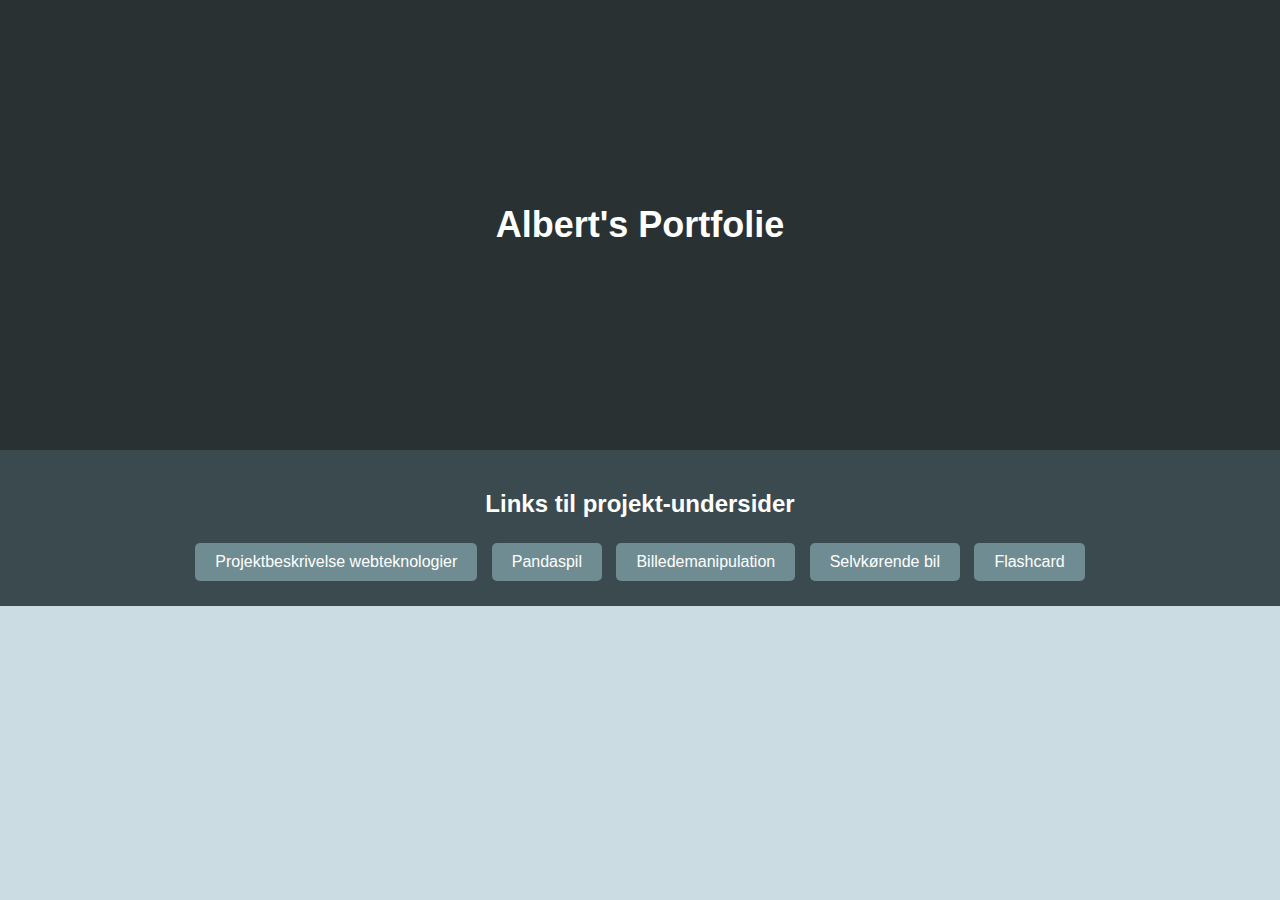
<file: index.html>
<!DOCTYPE html>
<html lang="en">
<head>
    <meta charset="UTF-8">
    <meta name="viewport" content="width=device-width, initial-scale=1.0">
    <link rel="stylesheet" href="myStyle.css">
    <title>Albert's Portfolie</title>
</head>
<body>

<header class="header">
<h1 class="title"> Albert's Portfolie </h1>
</header>

<section class="footer">
    <h2 class="subtitle">Links til projekt-undersider</h2>
        <div class="buttons">
            <a href="webteknologier.html"class="button"> Projektbeskrivelse webteknologier </a>
            <a href="Pandaspil.html"class="button"> Pandaspil </a>
            <a href="Vani.html"class="button"> Billedemanipulation </a>
            <a href="Bil.html"class="button"> Selvkørende bil </a>
            <a href="Flashcard.html"class="button"> Flashcard </a>    
        </div>
    </section>

</body>
</html>
</file>
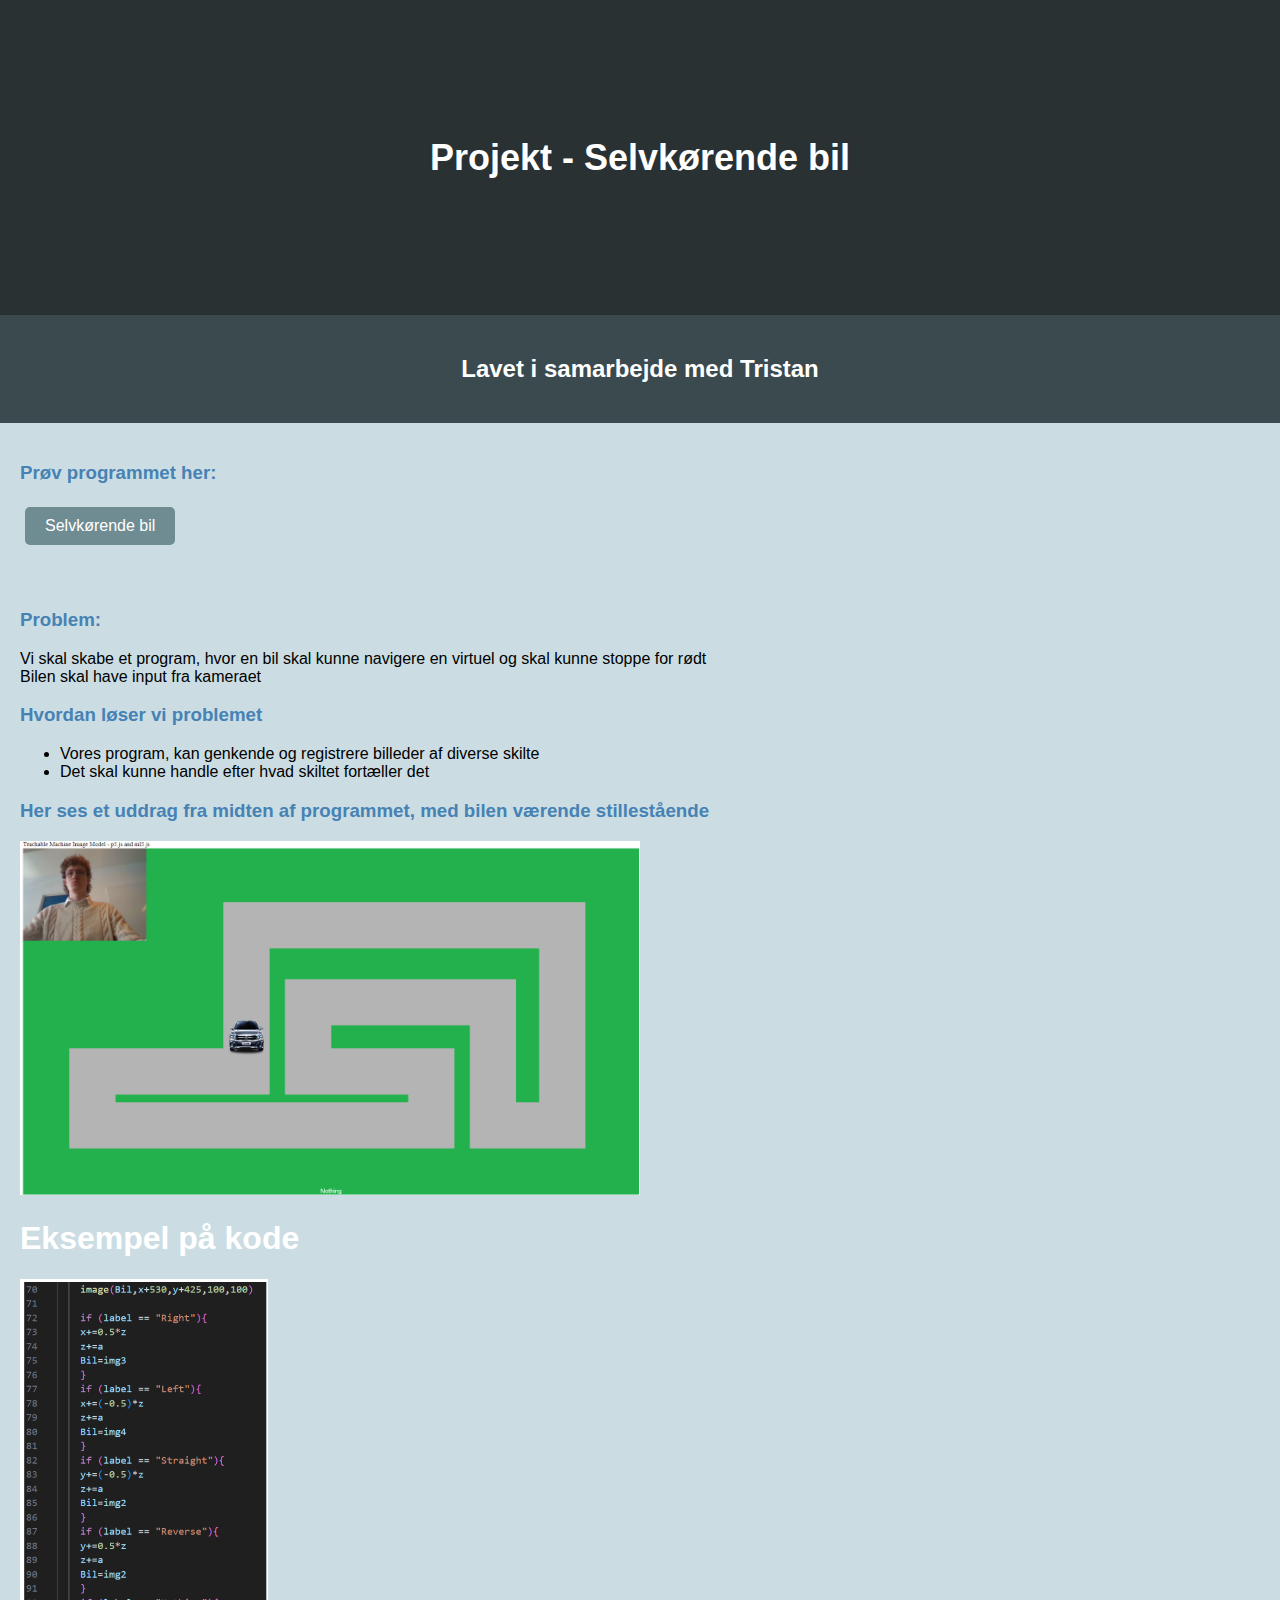
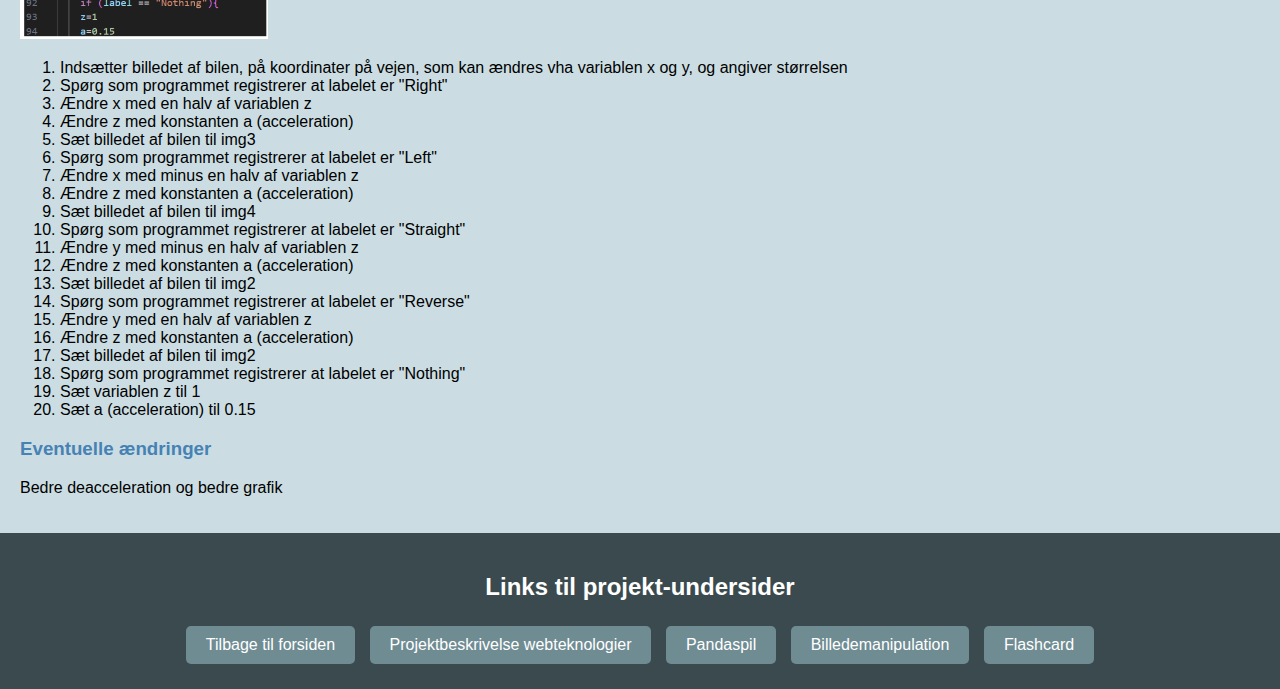
<file: Bil.html>
<!DOCTYPE html>
<html lang="en">
<head>
    <meta charset="UTF-8">
    <meta name="viewport" content="width=device-width, initial-scale=1.0">
    <link rel="stylesheet" href="myStyle.css">
    <title>Selvkørende bil</title>
</head>
<body>
    <header class="header2">
        <h1 class="title"> Projekt - Selvkørende bil</h1>
    </header>

    <section class="content">
        <h2 class="subtitle">Lavet i samarbejde med Tristan</h2>
    </section>
        <div class="problem">
            <h3>Prøv programmet her:</h3>
            <a href="bilVIRKER.html"class="button">Selvkørende bil </a>
        </div>
    
    
        <div class="problem">
            <h3>Problem:</h3>
    <p>Vi skal skabe et program, hvor en bil skal kunne navigere en virtuel og skal kunne stoppe for rødt 
        <br>
        Bilen skal have input fra kameraet</p>

    <h3>Hvordan løser vi problemet</h3>
        <ul>
            <li>Vores program, kan genkende og registrere billeder af diverse skilte</li>
            <li>Det skal kunne handle efter hvad skiltet fortæller det</li>
        </ul>
    

    <h3>Her ses et uddrag fra midten af programmet, med bilen værende stillestående</h3>  
    <img src="BilSpil.png" style="width: 50%; height: auto">
  

    <br>
    <h1>Eksempel på kode</h1>
    <img src="BilKode.png" style="width: 20%; height: auto">
        <ol>
            <li> Indsætter billedet af bilen, på koordinater på vejen, som kan ændres vha variablen x og y, og angiver størrelsen</li>
            <li> Spørg som programmet registrerer at labelet er "Right"</li>
            <li> Ændre x med en halv af variablen z</li>
            <li> Ændre z med konstanten a (acceleration)</li>
            <li> Sæt billedet af bilen til img3 </li>
            <li> Spørg som programmet registrerer at labelet er "Left"</li>
            <li> Ændre x med minus en halv af variablen z</li>
            <li> Ændre z med konstanten a (acceleration)</li>
            <li> Sæt billedet af bilen til img4 </li>
            <li> Spørg som programmet registrerer at labelet er "Straight"</li>
            <li> Ændre y med minus en halv af variablen z</li>
            <li> Ændre z med konstanten a (acceleration)</li>
            <li> Sæt billedet af bilen til img2 </li>
            <li> Spørg som programmet registrerer at labelet er "Reverse"</li>
            <li> Ændre y med en halv af variablen z</li>
            <li> Ændre z med konstanten a (acceleration)</li>
            <li> Sæt billedet af bilen til img2 </li>
            <li> Spørg som programmet registrerer at labelet er "Nothing"</li>
            <li> Sæt variablen z til 1</li>
            <li> Sæt a (acceleration) til 0.15</li>
        </ol>

        <h3>Eventuelle ændringer</h3>
        <p>Bedre deacceleration og bedre grafik</p>

    </div>

        <section class="footer">
            <h2 class="subtitle">Links til projekt-undersider</h2>
                <div class="buttons">
                    <a href="index.html"class="button"> Tilbage til forsiden </a>
                    <a href="webteknologier.html"class="button"> Projektbeskrivelse webteknologier </a>
                    <a href="Pandaspil.html"class="button"> Pandaspil </a>
                    <a href="Vani.html"class="button"> Billedemanipulation </a>
                    <a href="Flashcard.html"class="button"> Flashcard </a>    
                </div>
            </section>
        
    
 </body>
 </html>
</file>
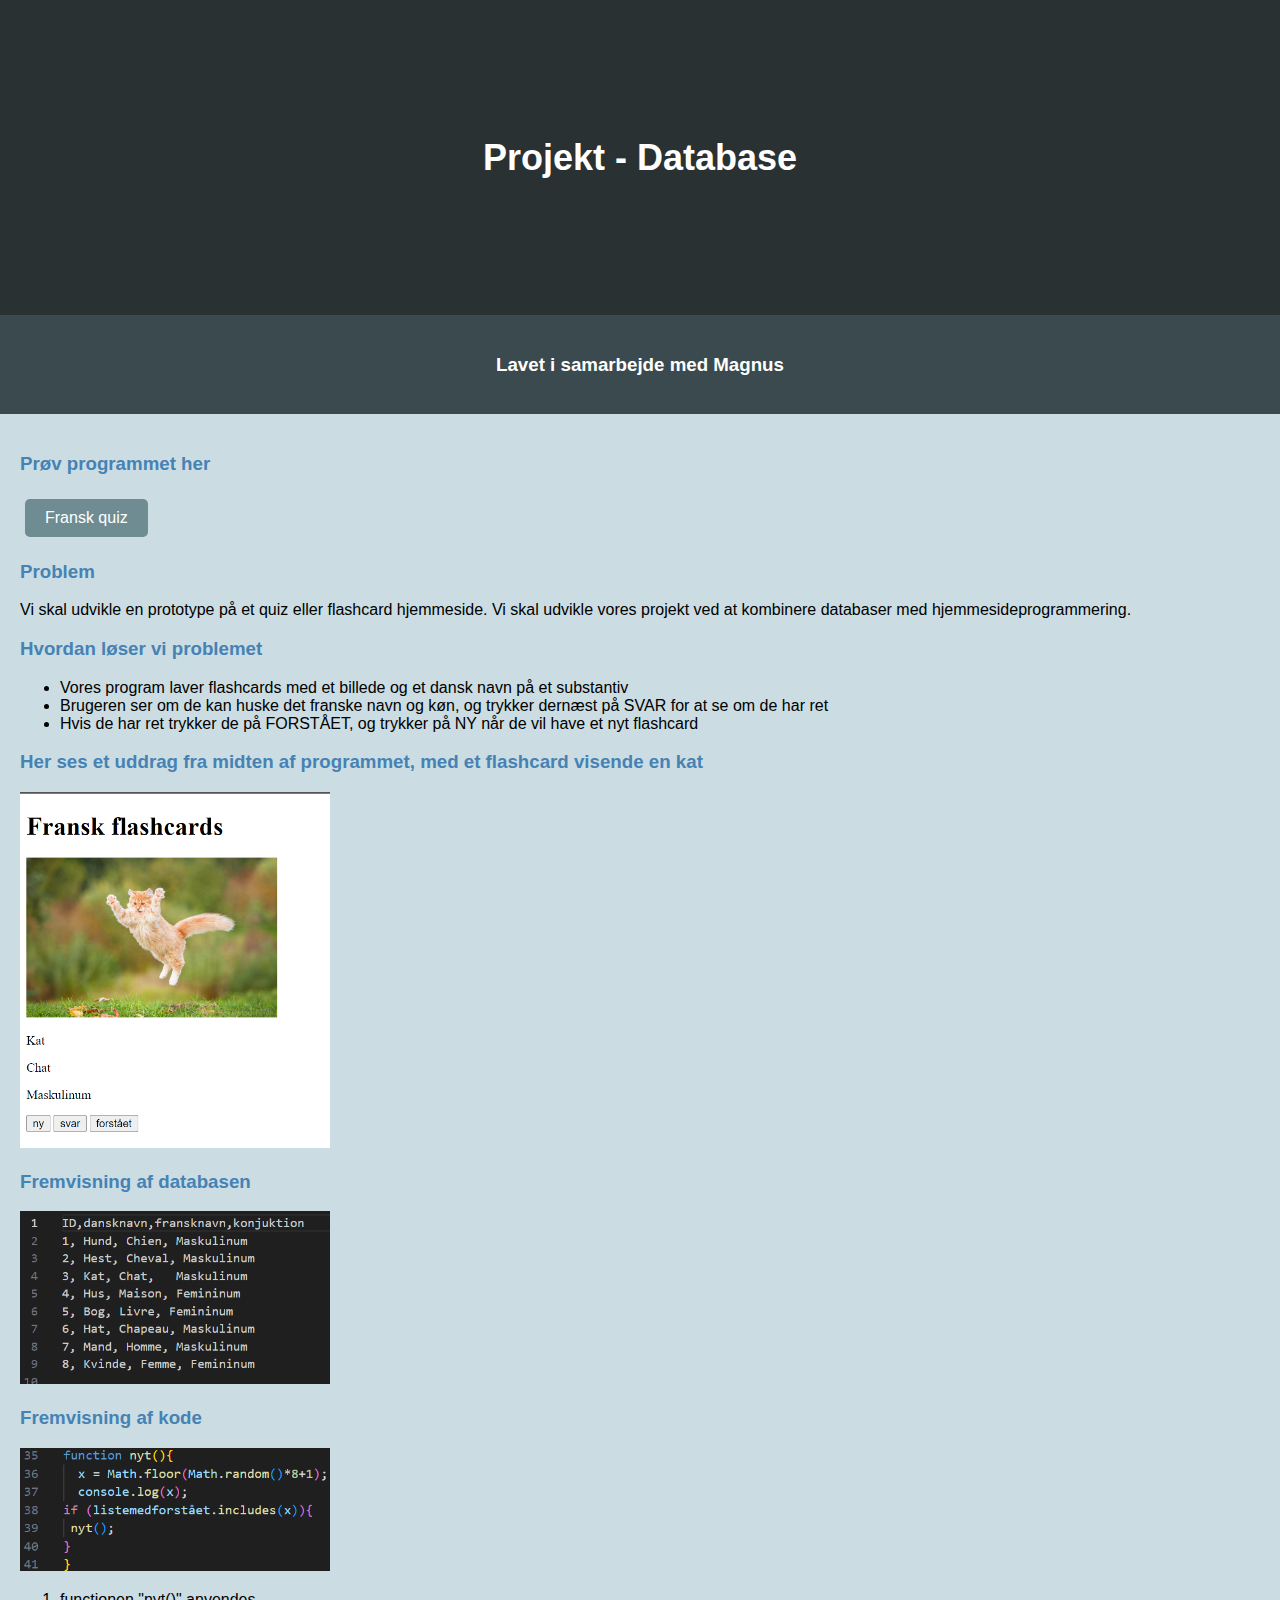
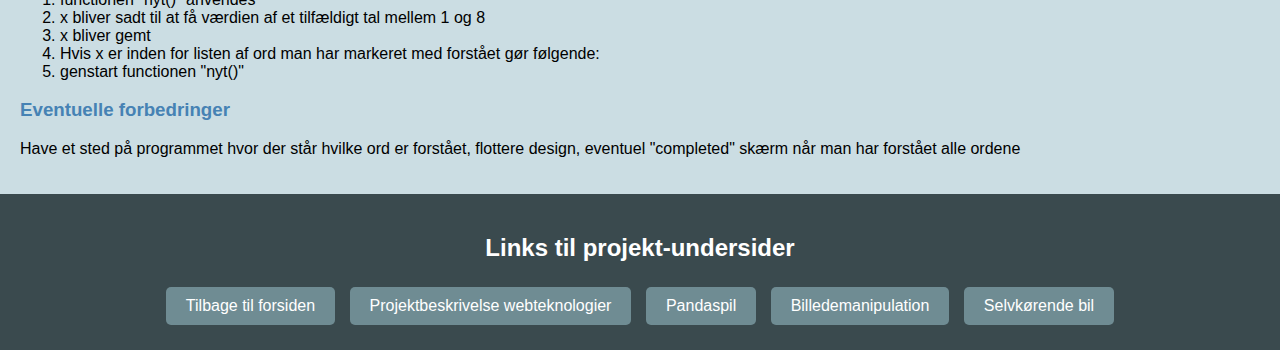
<file: Flashcard.html>
<!DOCTYPE html>
<html lang="en">
<head>
    <meta charset="UTF-8">
    <meta name="viewport" content="width=device-width, initial-scale=1.0">
    <link rel="stylesheet" href="myStyle.css">
    <title>Database</title>
</head>
<body>
    <header class="header2">
        <h1 class="title"> Projekt - Database</h1>
    </header>

    <section class="content">
        <h3 class="subtitle">Lavet i samarbejde med Magnus</h3>
    </section>
        <div class="problem">
             <h3>Prøv programmet her</h3>
             <a href="Flashcardspil.html"class="button"> Fransk quiz</a>

    <h3>Problem</h3>
    <p> Vi skal udvikle en prototype på et quiz eller flashcard hjemmeside. Vi skal udvikle vores projekt ved at kombinere databaser med hjemmesideprogrammering.</p>

    <h3>Hvordan løser vi problemet</h3>
        <ul>
            <li>Vores program laver flashcards med et billede og et dansk navn på et substantiv</li>
            <li>Brugeren ser om de kan huske det franske navn og køn, og trykker dernæst på SVAR for at se om de har ret</li>
            <li>Hvis de har ret trykker de på FORSTÅET, og trykker på NY når de vil have et nyt flashcard</li>
        </ul>
    
        

    <h3>Her ses et uddrag fra midten af programmet, med et flashcard visende en kat</h3>  
    <img src="Flashcard1.png" style="width: 25%; height: auto">

    <br>
    <h3>Fremvisning af databasen</h3>
    <img src="Flashcarddata.png" style="width: 25%; height: auto">

    <h3>Fremvisning af kode</h3>
    <img src="Flashcardkode.png" style="width: 25%; height: auto">
        <ol>
            <li>functionen "nyt()" anvendes</li>
            <li>x bliver sadt til at få værdien af et tilfældigt tal mellem 1 og 8</li>
            <li>x bliver gemt</li>
            <li>Hvis x er inden for listen af ord man har markeret med forstået gør følgende:</li>
            <li>genstart functionen "nyt()"</li>
        </ol>

    <h3>Eventuelle forbedringer</h3>
    <p>Have et sted på programmet hvor der står hvilke ord er forstået, flottere design, eventuel "completed" skærm når man har forstået alle ordene</p>
    
    </div>


        <section class="footer">
            <h2 class="subtitle">Links til projekt-undersider</h2>
                <div class="buttons">
                    <a href="index.html"class="button"> Tilbage til forsiden </a>
                    <a href="webteknologier.html"class="button"> Projektbeskrivelse webteknologier </a>
                    <a href="Pandaspil.html"class="button"> Pandaspil </a>
                    <a href="Vani.html"class="button"> Billedemanipulation </a>
                    <a href="Bil.html"class="button"> Selvkørende bil </a>    
                </div>
            </section>
        
    
 </body>
 </html>
</file>
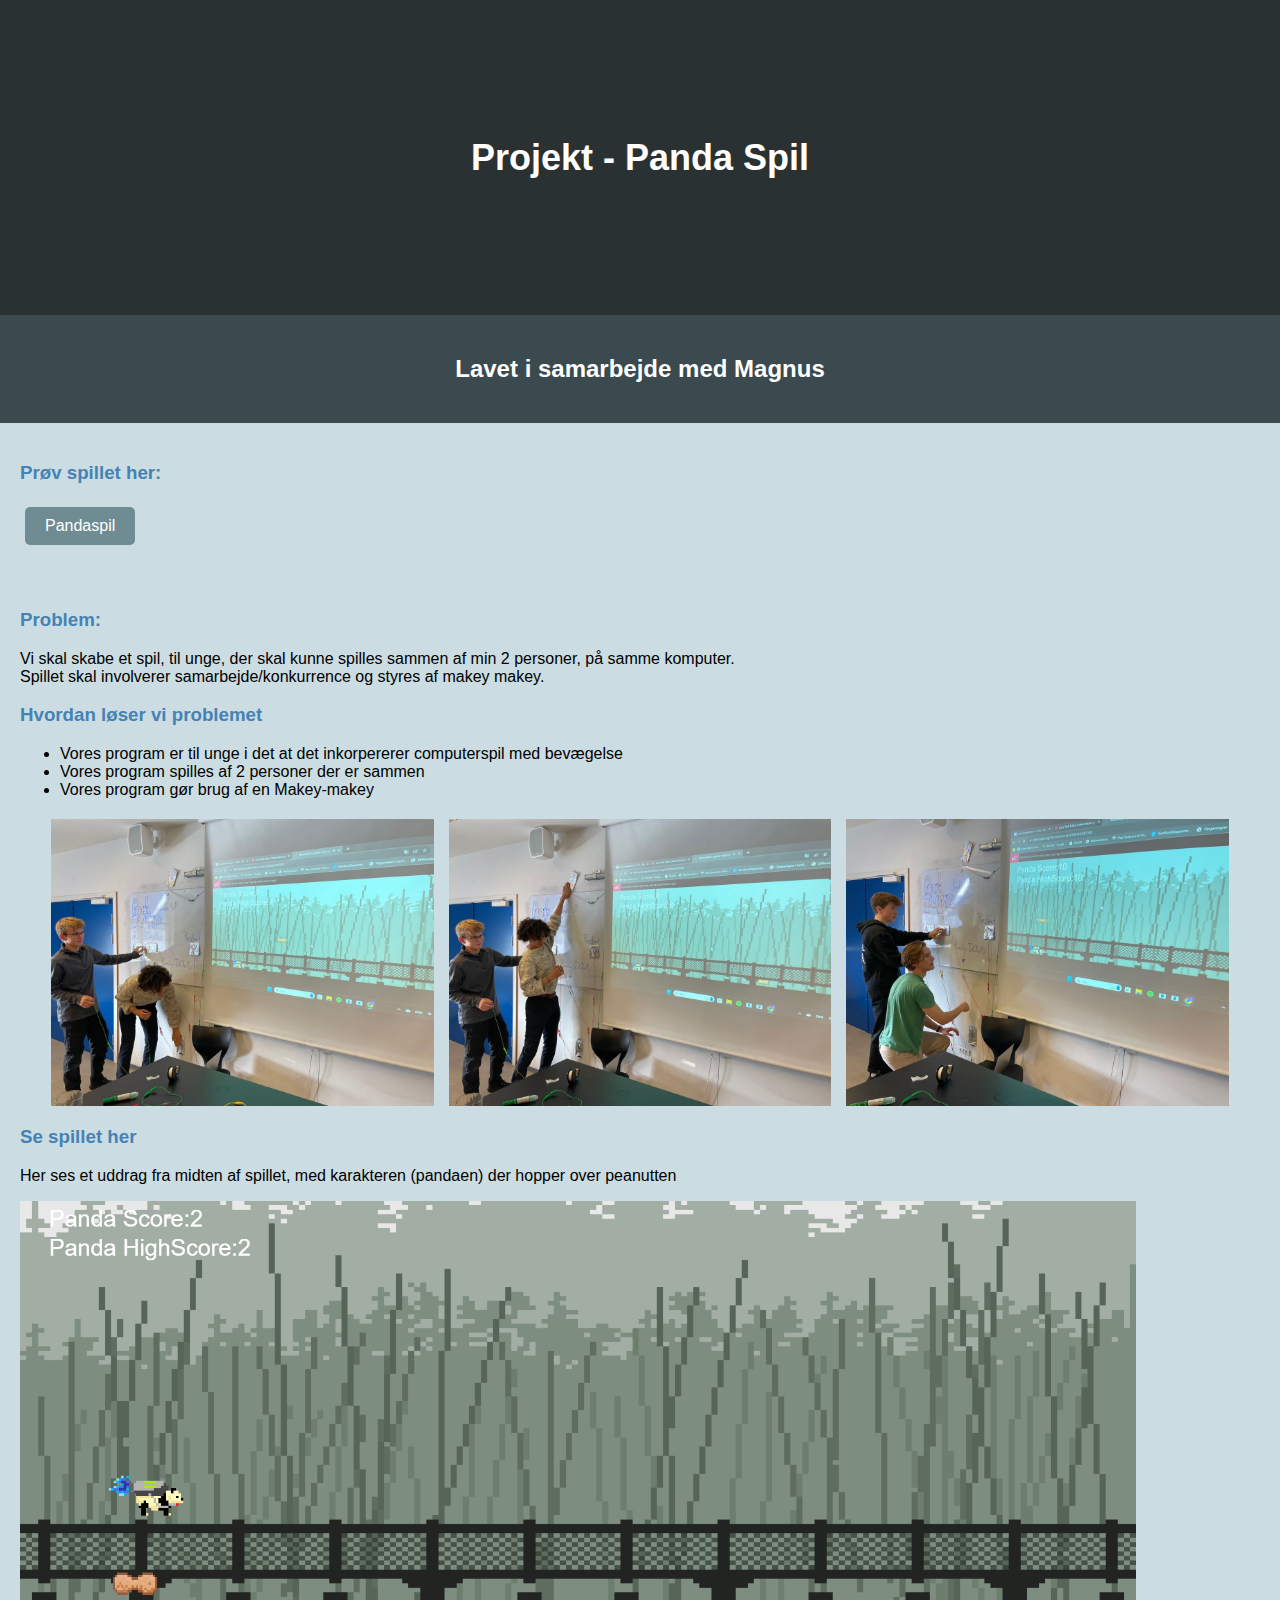
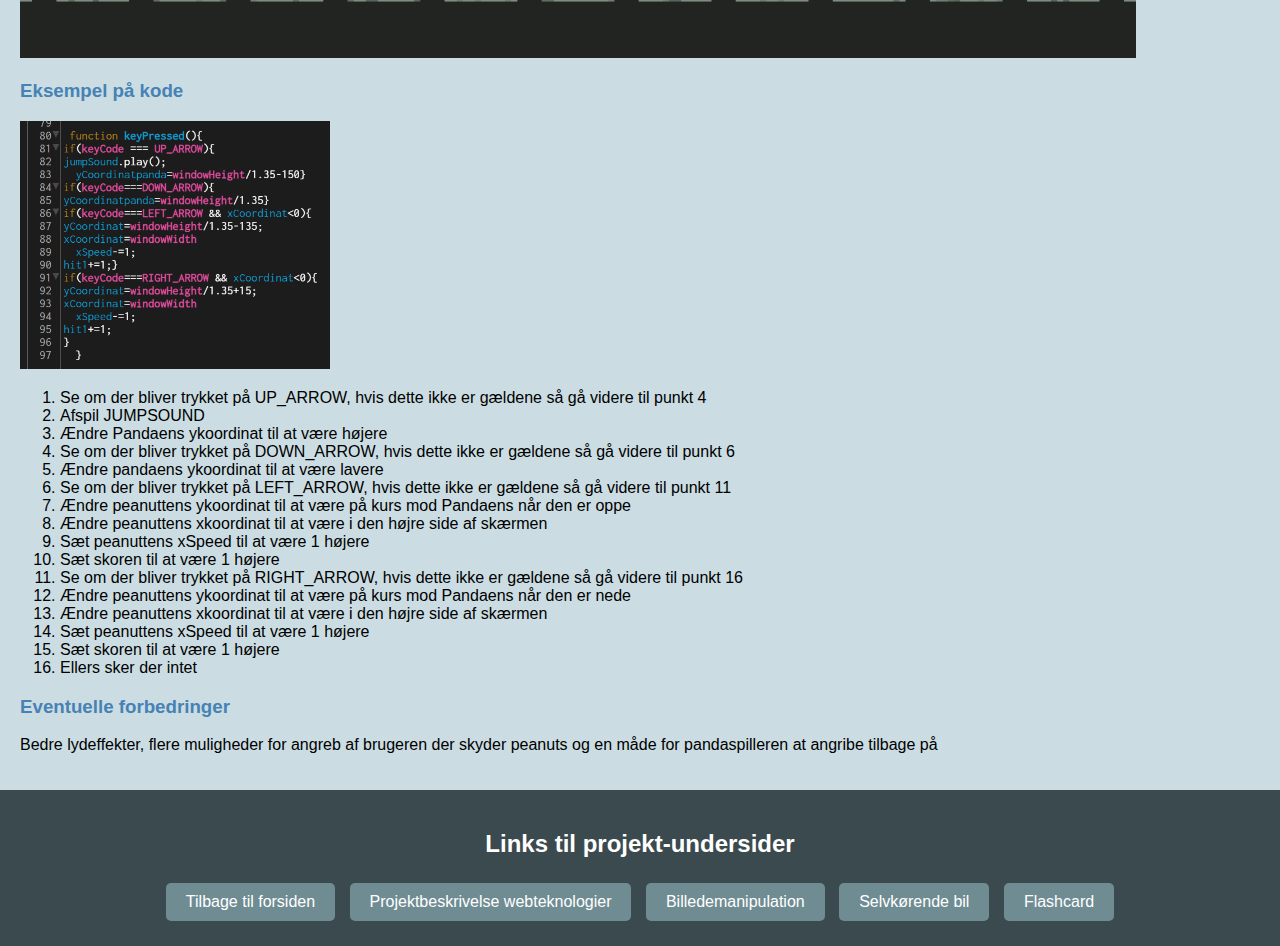
<file: Pandaspil.html>
<!DOCTYPE html>
<html lang="en">
<head>
    <meta charset="UTF-8">
    <meta name="viewport" content="width=device-width, initial-scale=1.0">
    <link rel="stylesheet" href="myStyle.css">
    <title>Panda</title>
</head>
<body>
    <header class="header2">
        <h1 class="title"> Projekt - Panda Spil</h1>
    </header>

    <section class="content">
        <h2 class="subtitle">Lavet i samarbejde med Magnus</h2>
    </section>
        <div class="problem">
            <h3>Prøv spillet her:</h3>
            <a href="SpilPanda.html"class="button">Pandaspil </a>
        </div>


        <div class="problem">
            <h3>Problem:</h3>
    <p>Vi skal skabe et spil, til unge, der skal kunne spilles sammen af min 2 personer, på samme komputer. 
        <br>
        Spillet skal involverer samarbejde/konkurrence og styres af makey makey.</p>
    
    <h3>Hvordan løser vi problemet</h3>
        <ul>
            <li>Vores program er til unge i det at det inkorpererer computerspil med bevægelse</li>
            <li>Vores program spilles af 2 personer der er sammen</li>
            <li>Vores program gør brug af en Makey-makey</li>
        </ul>
    
        
    <section class="image-row">
     <img src="Gameplay1.JPG" alt="billede1">
     <img src="Gameplay2.JPG" alt="billede2">
     <img src="Gameplay3.JPG" alt="billede3">
    </section>




    <h3>Se spillet her</h3>
    <p>Her ses et uddrag fra midten af spillet, med karakteren (pandaen) der hopper over peanutten</p>  
    <img src="Pandabillede.png" style="width: 90%; height: auto">
  
    <br>
    <h3>Eksempel på kode</h3>
    <img src="PandaKode.png" style="width: 25%; height: auto">
        <ol>
            <li> Se om der bliver trykket på UP_ARROW, hvis dette ikke er gældene så gå videre til punkt 4</li>
            <li> Afspil JUMPSOUND</li>
            <li> Ændre Pandaens ykoordinat til at være højere</li>
            <li> Se om der bliver trykket på DOWN_ARROW, hvis dette ikke er gældene så gå videre til punkt 6 </li>
            <li> Ændre pandaens ykoordinat til at være lavere</li>
            <li> Se om der bliver trykket på LEFT_ARROW, hvis dette ikke er gældene så gå videre til punkt 11</li>
            <li> Ændre peanuttens ykoordinat til at være på kurs mod Pandaens når den er oppe</li>
            <li> Ændre peanuttens xkoordinat til at være i den højre side af skærmen</li>
            <li> Sæt peanuttens xSpeed til at være 1 højere</li>
            <li> Sæt skoren til at være 1 højere</li>
            <li> Se om der bliver trykket på RIGHT_ARROW, hvis dette ikke er gældene så gå videre til punkt 16</li>
            <li> Ændre peanuttens ykoordinat til at være på kurs mod Pandaens når den er nede</li>
            <li> Ændre peanuttens xkoordinat til at være i den højre side af skærmen</li>
            <li> Sæt peanuttens xSpeed til at være 1 højere</li>
            <li> Sæt skoren til at være 1 højere</li>
            <li> Ellers sker der intet</li>
        </ol>
    
    <h3>Eventuelle forbedringer</h3>
    <p>Bedre lydeffekter, flere muligheder for angreb af brugeren der skyder peanuts og en måde for pandaspilleren at angribe tilbage på</p>


    </div>

    <section class="footer">
    <h2 class="subtitle">Links til projekt-undersider</h2>
        <div class="buttons">
            <a href="index.html"class="button"> Tilbage til forsiden </a>
            <a href="webteknologier.html"class="button"> Projektbeskrivelse webteknologier </a>
            <a href="Vani.html"class="button"> Billedemanipulation </a>
            <a href="Bil.html"class="button"> Selvkørende bil </a>
            <a href="Flashcard.html"class="button"> Flashcard </a>    
        </div>
    </section>

 </body>
 </html>
</file>
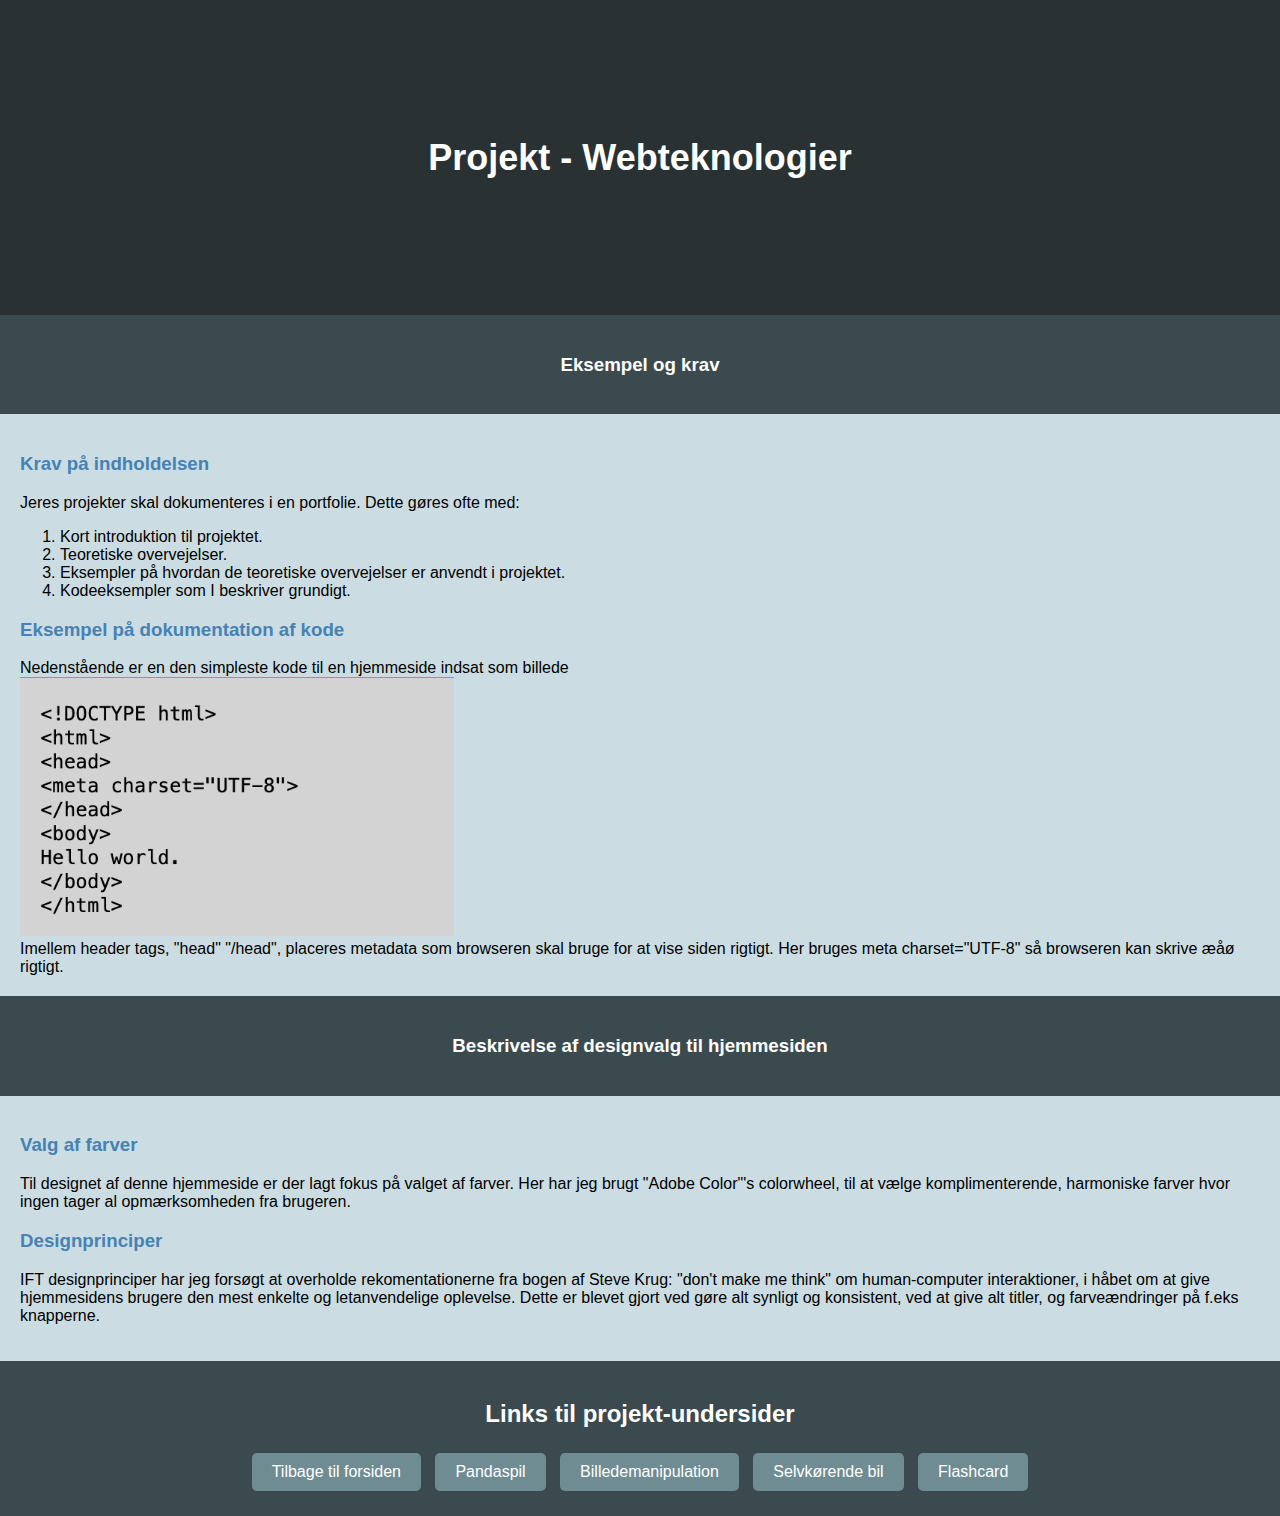
<file: webteknologier.html>
<!DOCTYPE html>
<html lang="en">
<head>
    <meta charset="UTF-8">
    <meta name="viewport" content="width=device-width, initial-scale=1.0">
    <link rel="stylesheet" href="myStyle.css">
    <title>Database</title>
</head>
<body>
    <header class="header2">
        <h1 class="title"> Projekt - Webteknologier </h1>
    </header>

    <section class="content">
        <h3 class="subtitle"> Eksempel og krav </h3>
    </section>





<div class="problem">


<h3> Krav på indholdelsen </h3>
<p>Jeres projekter skal dokumenteres i en portfolie. Dette gøres ofte med:
  <ol>
    <li>Kort introduktion til projektet.</li>
    <li>Teoretiske overvejelser.</li>
    <li>Eksempler på hvordan de teoretiske overvejelser er anvendt i projektet.</li>
    <li>Kodeeksempler som I beskriver grundigt.</li>
  </ol>

<h3>Eksempel på dokumentation af kode</h3>
Nedenstående er en den simpleste kode til en hjemmeside indsat som billede

<br>

<img src="Kodestump.png" style="width: 35%; height: auto;">

<br>

Imellem header tags, "head" "/head", placeres metadata som browseren skal bruge for at vise siden rigtigt. Her bruges meta charset="UTF-8" så browseren kan skrive æåø rigtigt.

</div>

<section class="content">
  <h3 class="subtitle"> Beskrivelse af designvalg til hjemmesiden </h3>
</section>

 <div class="problem">

  <h3> Valg af farver </h3>
    <p> Til designet af denne hjemmeside er der lagt fokus på valget af farver. Her har jeg brugt "Adobe Color"'s colorwheel, til at vælge komplimenterende, harmoniske farver hvor ingen tager al opmærksomheden fra brugeren. </p>

  <h3> Designprinciper </h3>
    <p> IFT designprinciper har jeg forsøgt at overholde rekomentationerne fra bogen af Steve Krug: "don't make me think" om human-computer interaktioner, i håbet om at give hjemmesidens brugere den mest enkelte og letanvendelige oplevelse. Dette er blevet gjort ved gøre alt synligt og konsistent, ved at give alt titler, og farveændringer på f.eks knapperne.</p>



  </div>

<section class="footer">
    <h2 class="subtitle">Links til projekt-undersider</h2>
        <div class="buttons">
            <a href="index.html"class="button"> Tilbage til forsiden </a>
            <a href="Pandaspil.html"class="button"> Pandaspil </a>
            <a href="Vani.html"class="button"> Billedemanipulation </a>
            <a href="Bil.html"class="button"> Selvkørende bil </a>    
            <a href="Flashcard.html"class="button"> Flashcard </a>
        </div>
    </section>


</body>
</html>
</file>
<file: myStyle.css>
body {
  margin:0;
  padding:0;
  font-family:Arial,sans-serif;
  background-color: rgb(203, 221, 227);
}

/* overskrift h1 design */
h1{
  color: white
}

.header{
  background-color: rgb(41,49,51);
  height: 50vh;
  display: flex;
  justify-content: center;
  align-items: center;
}

.header2{
  background-color: rgb(41,49,51);
  height: 35vh;
  display: flex;
  justify-content: center;
  align-items: center;
}

.title{
  color: white;
  font-size: 36px;
}

.footer{
  background-color: rgb(58, 74, 78);
  padding: 20px;
  text-align: center;
}

.subtitle{
  color:white;
  font-weight:bold;
}

.buttons{
  margin-top:20px;
}

.button{
  display:inline-block;
  padding:10px 20px;
  background-color: rgb(111, 140, 147);
  color:white;
  text-decoration: none;
  margin: 5px;
  border-radius:5px;
}

.button:hover{
  background-color: #4682B4;
}

.content {
  background-color: rgb(58, 74, 78);
  padding: 20px;
  text-align: center;
}

.problem {
  padding: 20px;
  text-align: left;
}

.problem h3 {
  color: #4682B4;; /* Farve på undersektionens overskrift */
}

.image-row {
  display: flex; /* Gør det muligt at placere billeder i en række */
  justify-content: space-between; /* Placerer billeder jævnt med plads imellem */
  margin: 20px auto; /* Tilføjer lidt margin for at centrere rækken */
  max-width: 95%; /* Sætter en maksimal bredde for rækken */
}

.image-row img {
  width: calc(33.33% - 10px); /* Sætter bredden til at fylde 1/3 af rækken med lidt mellemrum */
  margin-right: 10px; /* Tilføjer lidt mellemrum mellem billederne */
}

.image-row img:last-child {
  margin-right: 0; /* Fjerner det sidste billedes højremargin */
}



.square{
 height: 65px;
 background-color: rgb(41,49,51);
 padding:10px;
 text-align: left;
 text-align: middle;

 font-size: xxx-large;
 border: 5px;
 color: white
}

.squareMP{
  height: 50%;
  background-color: rgb(41,49,51);
  padding:100px;
  text-align: left;
  text-align: middle;
 
  font-size: xxx-large;
  font-style: bold;
  border: 5px;
  color: white
 }

 .squareEOK{
  height: 1%;
  width: 50%;
  background-color: rgb(112, 134, 139);
  padding:10px;
  text-align: left;
  text-align: middle;
 
  font-size: medium;
  border: 5px;
  color: white
 }

img {
  display: block;
  margin-left: 100;
  margin-right: 100;
  width: 20%;
  display: inline-block;
}

.img2 {
  display: block;
  margin-left: 100;
  margin-right: 100;
  width: 100%
}






/* panda spil */

html, body {
  margin: 0;
  padding: 0;
}
canvas {
  display: block;
}
</file>
